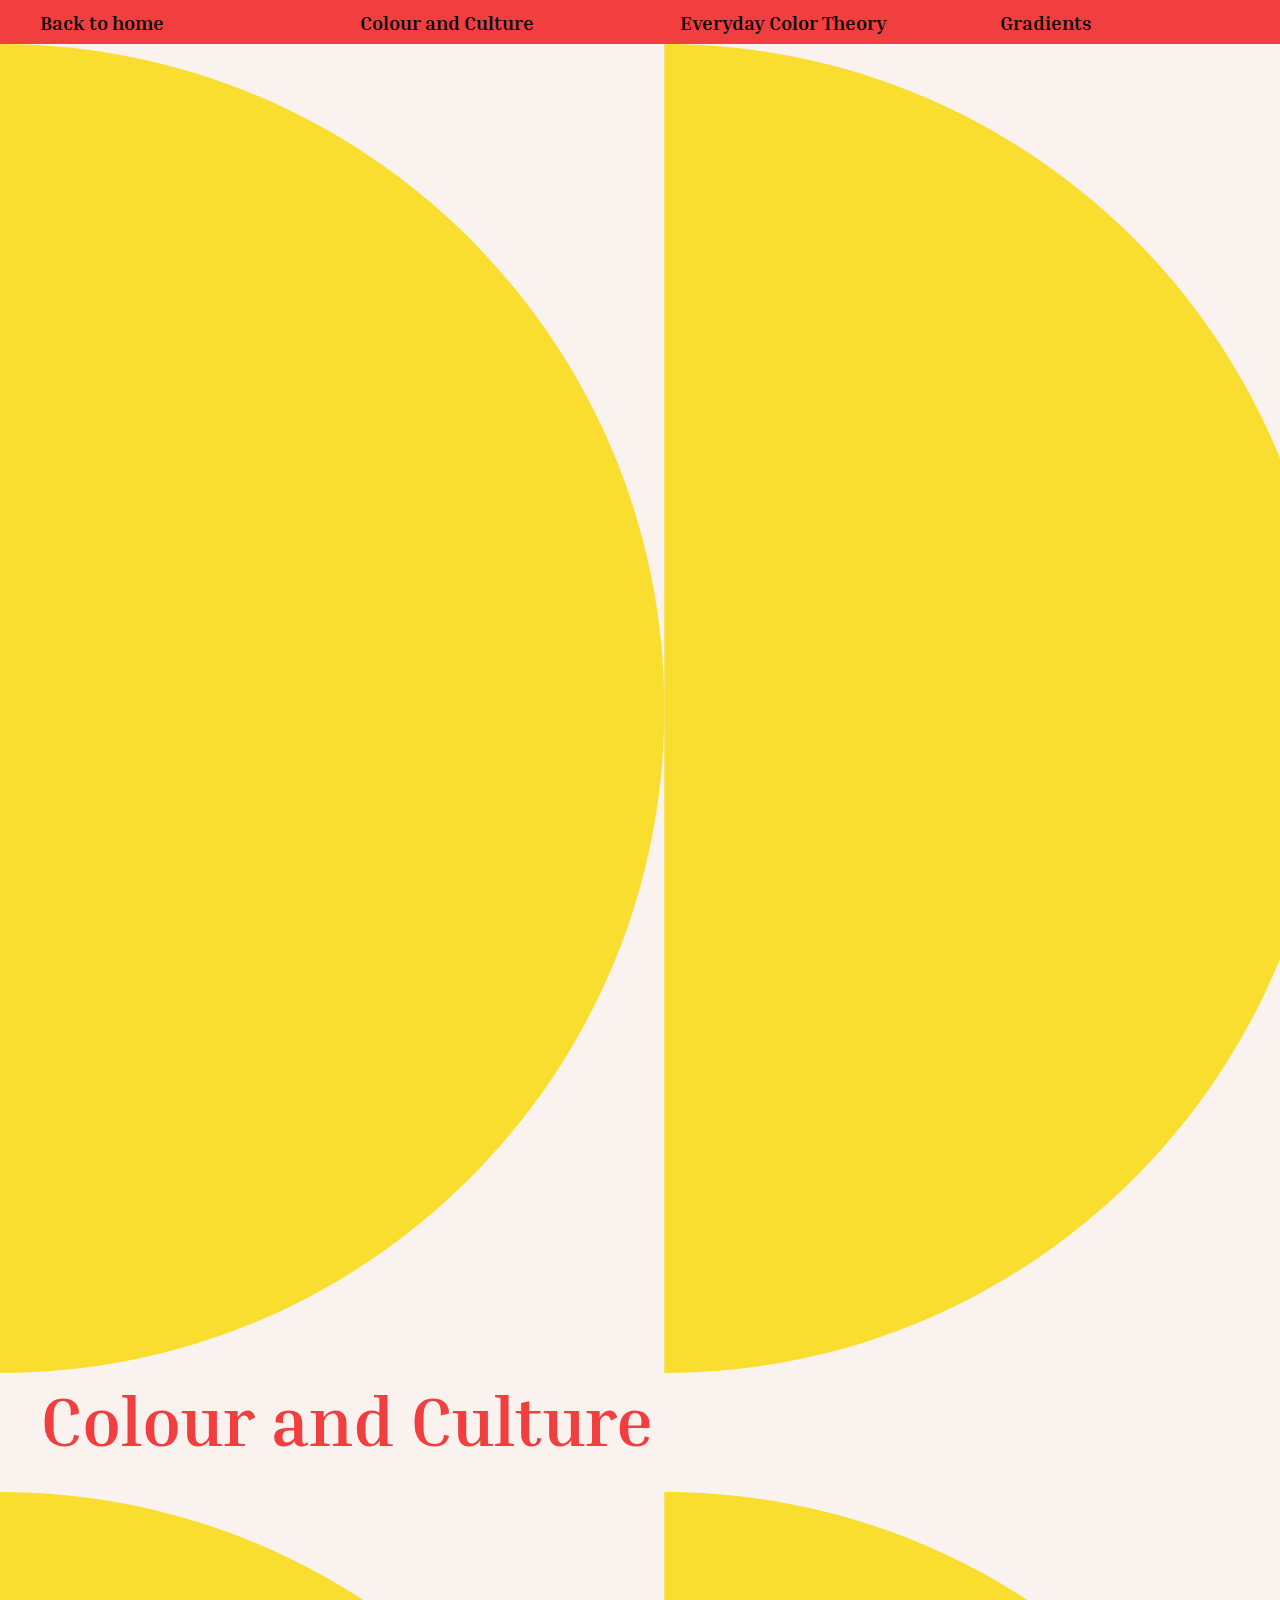
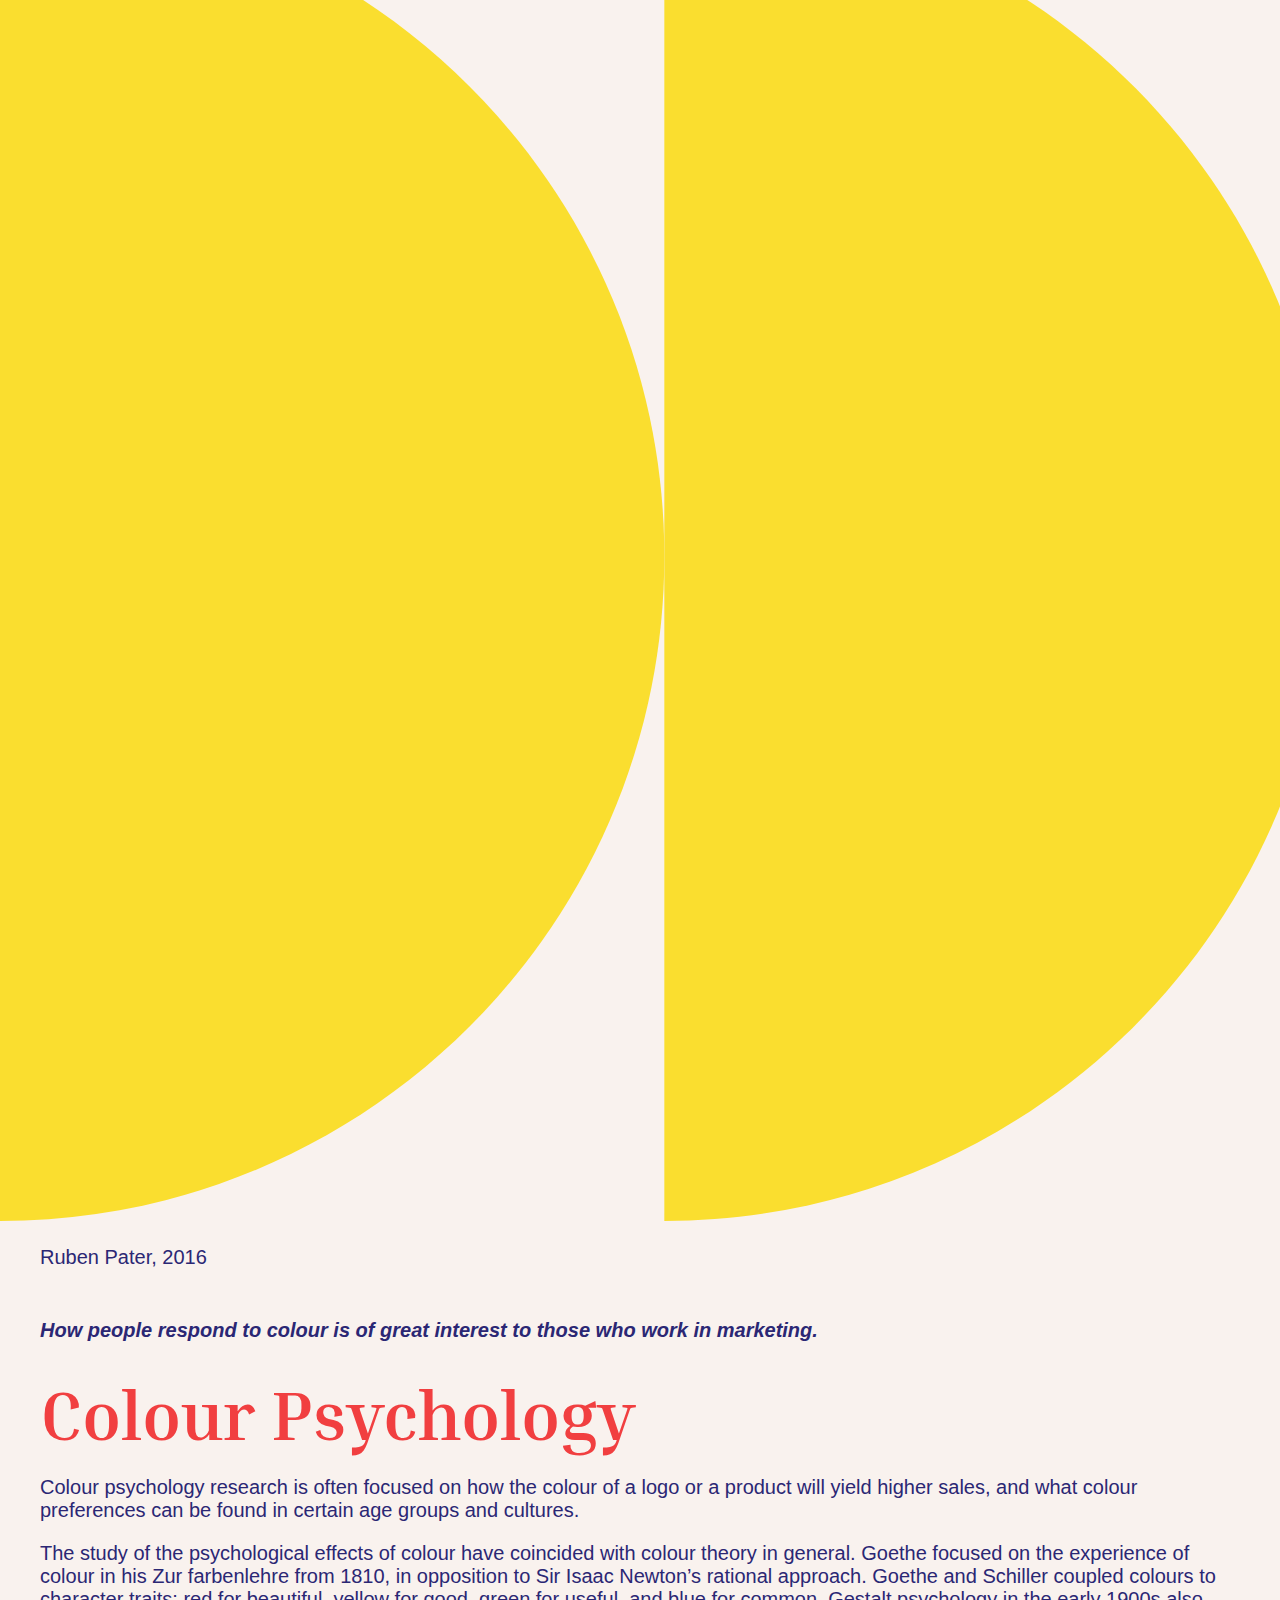
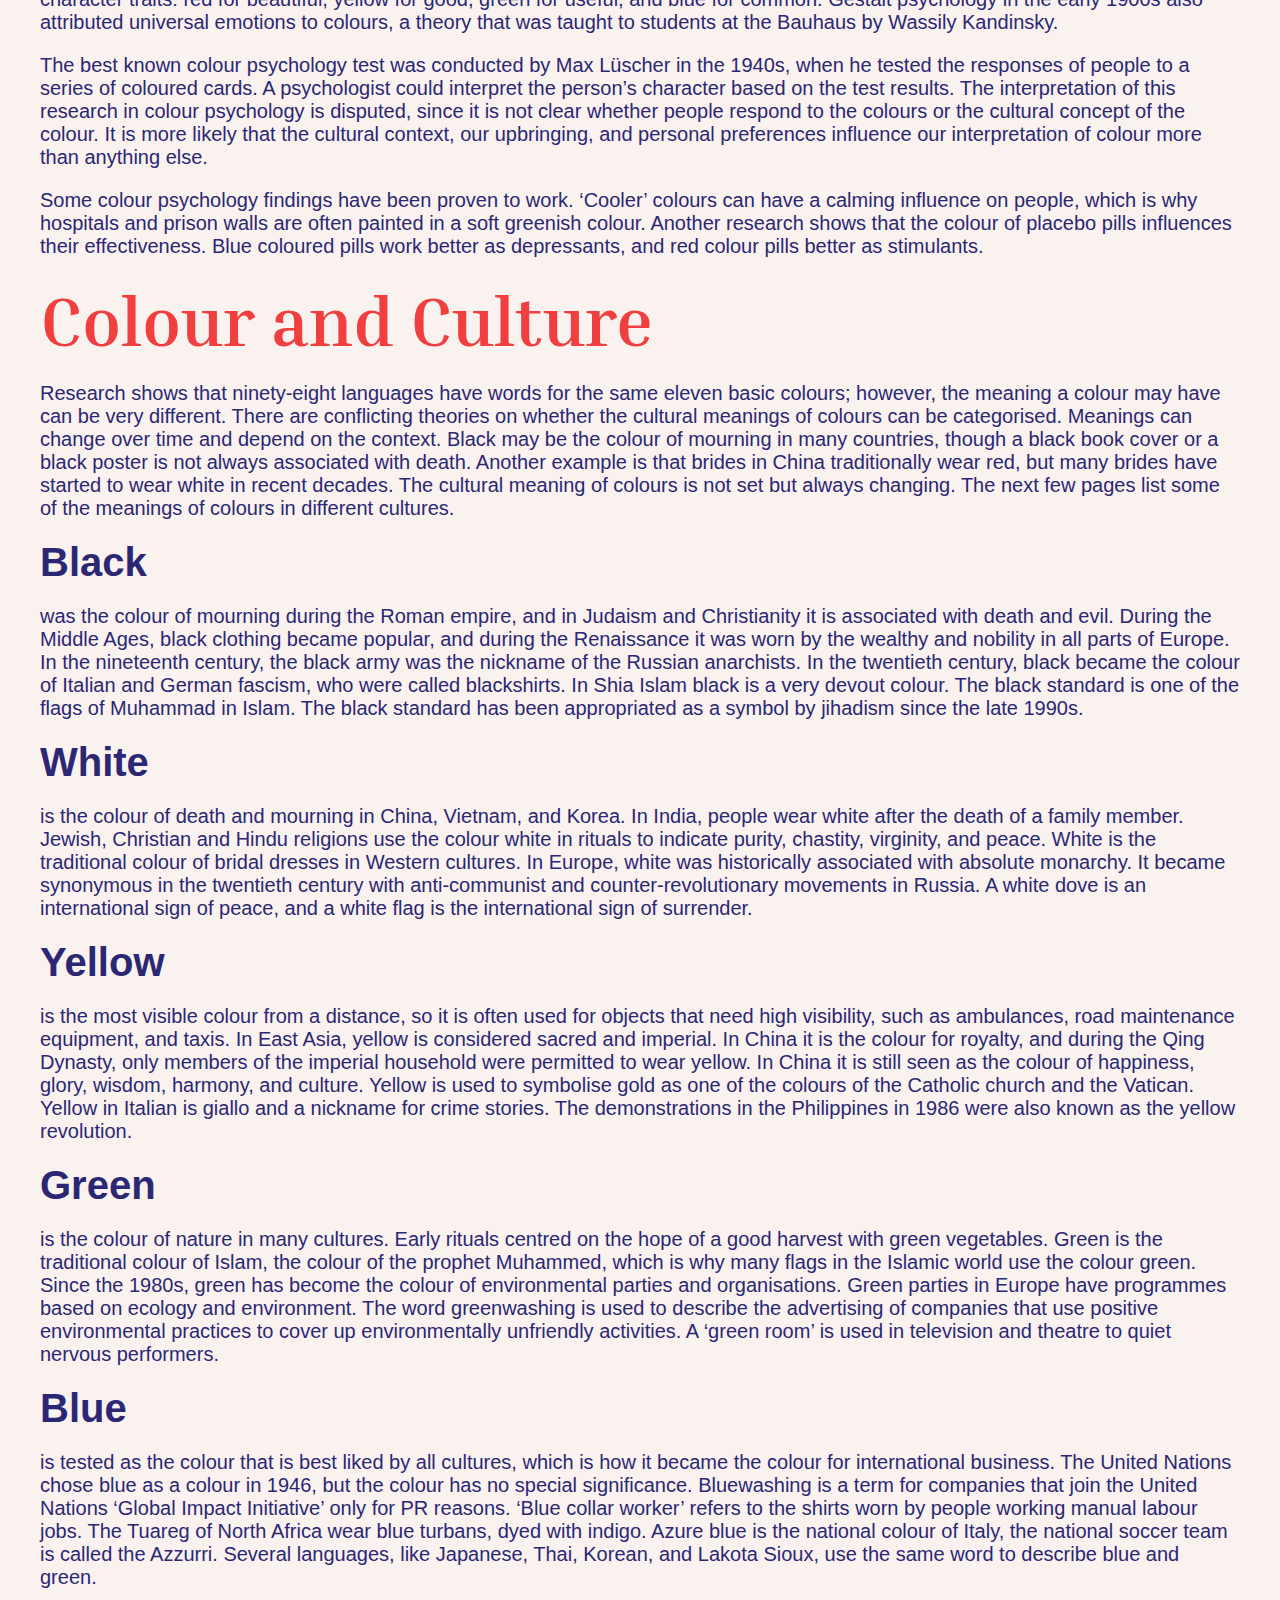
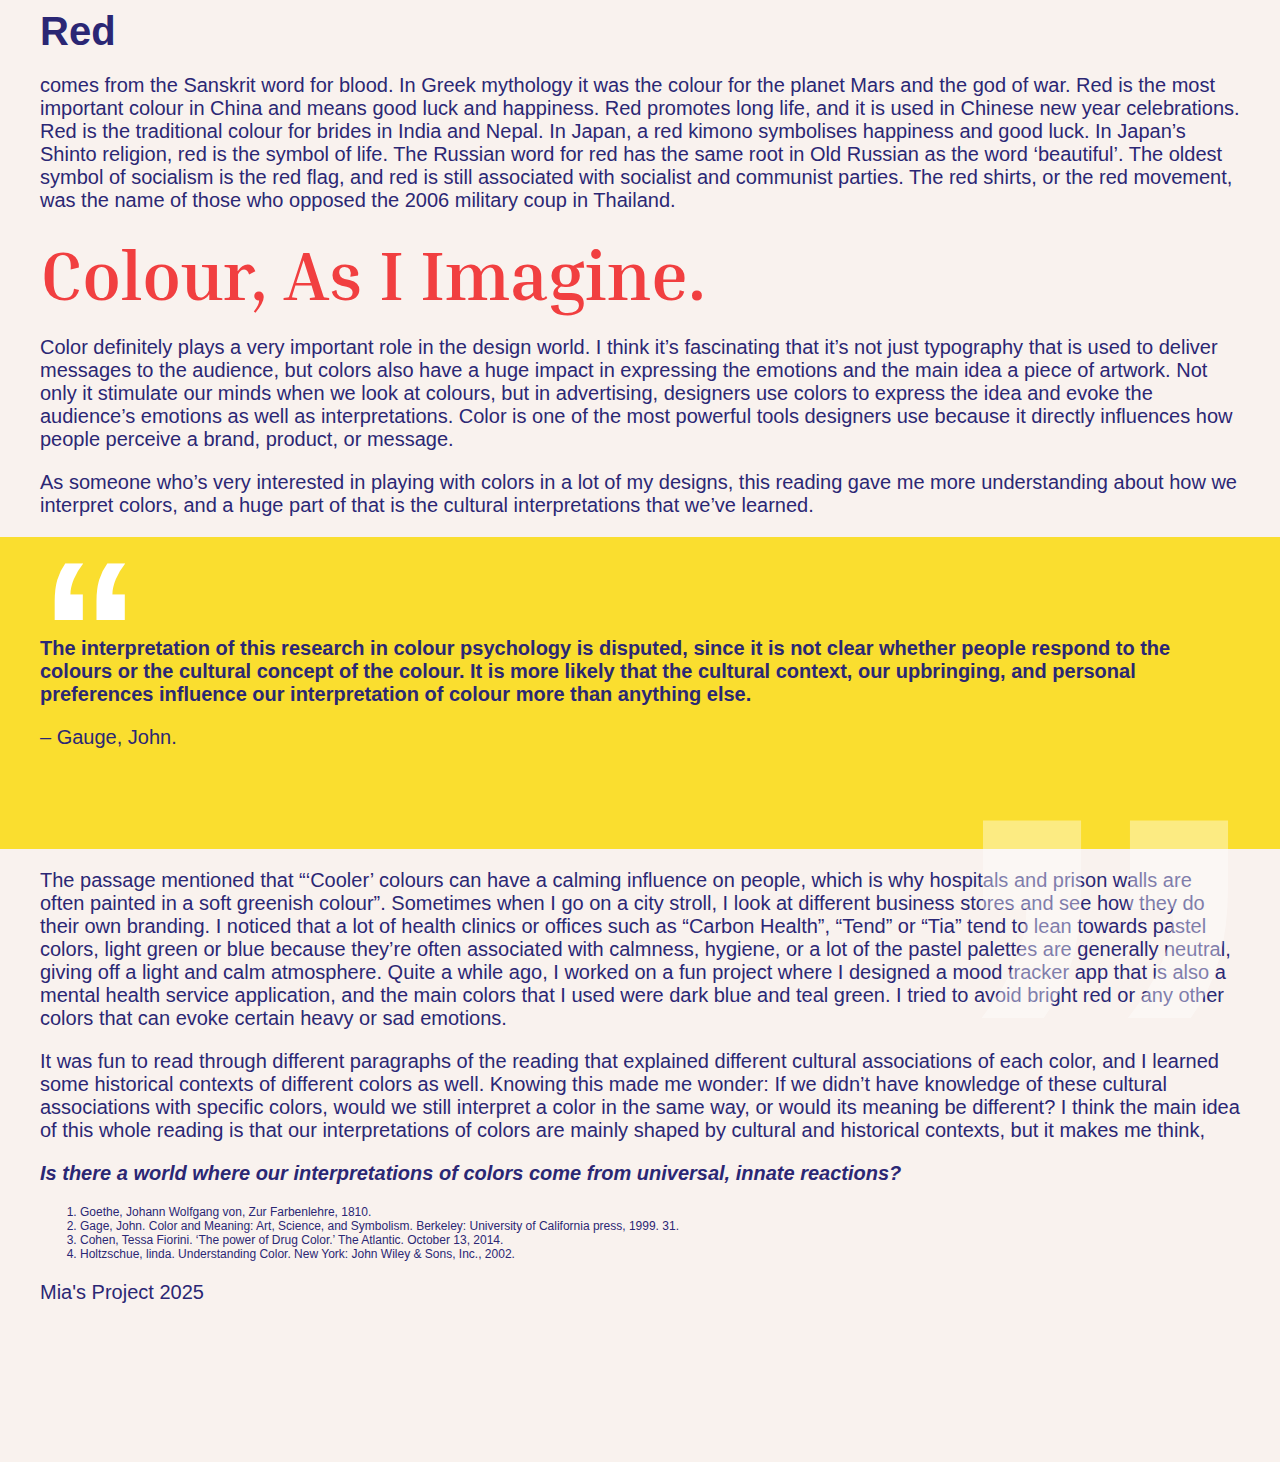
<file: article-one/index.html>
<!doctype html>
<html>
<head>
	<title>Colour and Culture</title>
	 <meta name="viewport" content="width=device-width, initial-scale=1" />
	
	<style>
		@import '../reset.css' layer(reset);
		@import '../common.css' layer(common);
		@import 'style.css' layer(page);
	</style>

<!--Inria Serif font family-->
<link rel="preconnect" href="https://fonts.googleapis.com">
<link rel="preconnect" href="https://fonts.gstatic.com" crossorigin>
<link href="https://fonts.googleapis.com/css2?family=Inria+Serif:ital,wght@0,300;0,400;0,700;1,300;1,400;1,700&family=Limelight&family=National+Park:wght@200..800&family=Niconne&family=Rethink+Sans:ital,wght@0,400..800;1,400..800&family=Work+Sans:ital,wght@0,100..900;1,100..900&display=swap" rel="stylesheet">

<!--Anton font family using. -->
<link rel="preconnect" href="https://fonts.googleapis.com">
<link rel="preconnect" href="https://fonts.gstatic.com" crossorigin>
<link href="https://fonts.googleapis.com/css2?family=Anton&family=Inria+Serif:ital,wght@0,300;0,400;0,700;1,300;1,400;1,700&family=Limelight&family=National+Park:wght@200..800&family=Niconne&family=Rethink+Sans:ital,wght@0,400..800;1,400..800&display=swap" rel="stylesheet">


<!--Roboto font family-->
<link rel="preconnect" href="https://fonts.googleapis.com">
<link rel="preconnect" href="https://fonts.gstatic.com" crossorigin>
<link href="https://fonts.googleapis.com/css2?family=Anton&family=Bodoni+Moda:ital,opsz,wght@0,6..96,400..900;1,6..96,400..900&family=Inria+Serif:ital,wght@0,300;0,400;0,700;1,300;1,400;1,700&family=Limelight&family=National+Park:wght@200..800&family=Neonderthaw&family=Niconne&family=Playfair+Display:ital,wght@0,400..900;1,400..900&family=Rethink+Sans:ital,wght@0,400..800;1,400..800&display=swap" rel="stylesheet">


<!--DM Serif Display-->
<link rel="preconnect" href="https://fonts.googleapis.com">
<link rel="preconnect" href="https://fonts.gstatic.com" crossorigin>
<link href="https://fonts.googleapis.com/css2?family=DM+Serif+Display:ital@0;1&display=swap" rel="stylesheet">

<!--Noto Sans Telegu-->
<link rel="preconnect" href="https://fonts.googleapis.com">
<link rel="preconnect" href="https://fonts.gstatic.com" crossorigin>
<link href="https://fonts.googleapis.com/css2?family=Noto+Sans+Telugu:wght@100..900&display=swap" rel="stylesheet">


</head>


<body>
        <nav>
            <ol>
                <li><a href="../index.html">Back to home</a></li>
                <li><a href="../article-one/index.html">Colour and Culture</a></li>
                <li><a href="../article-two/index.html">Everyday Color Theory</a></li>
                <li><a href="../article-three/index.html">Gradients</a></li>
            </ol>
        </nav>
<main>




<!--Hero-->
<section class="articlehero">

<svg class="svgtop" width="5104" height="1329" viewBox="0 0 5104 1329" fill="none" xmlns="http://www.w3.org/2000/svg">
<g clip-path="url(#clip0_62_187)">
<path d="M5104 665.5C5104 1031.69 4806.75 1329 4440.63 1329L3335 1329L3335 2.00002L4440.63 2.00001C4806.75 2 5104 299.307 5104 665.5Z" fill="#FADE2F"/>
</g>
<g clip-path="url(#clip1_62_187)">
<path d="M-0.000139236 7.9221e-06C366.889 3.54699e-06 664.333 297.519 664.333 664.5C664.333 1031.48 366.889 1329 -0.000123388 1329L-0.000139236 7.9221e-06Z" fill="#FADE2F"/>
<path d="M664.333 7.9221e-06C1031.22 3.54699e-06 1328.67 297.519 1328.67 664.5C1328.67 1031.48 1031.22 1329 664.333 1329L664.333 7.9221e-06Z" fill="#FADE2F"/>
<path d="M1328.67 7.9221e-06C1695.56 3.54699e-06 1993 297.519 1993 664.5C1993 1031.48 1695.56 1329 1328.67 1329L1328.67 7.9221e-06Z" fill="#FADE2F"/>
</g>
<g clip-path="url(#clip2_62_187)">
<path d="M2311.75 665.5C2494.97 665.5 2643.5 516.97 2643.5 333.75C2643.5 150.53 2494.97 2 2311.75 2C2128.53 2 1980 150.53 1980 333.75C1980 516.97 2128.53 665.5 2311.75 665.5Z" fill="#FADE2F"/>
<path d="M2975.25 665.5C3158.47 665.5 3307 516.97 3307 333.75C3307 150.53 3158.47 2 2975.25 2C2792.03 2 2643.5 150.53 2643.5 333.75C2643.5 516.97 2792.03 665.5 2975.25 665.5Z" fill="#0B9E77"/>
<path d="M2311.75 1329C2494.97 1329 2643.5 1180.47 2643.5 997.25C2643.5 814.03 2494.97 665.5 2311.75 665.5C2128.53 665.5 1980 814.03 1980 997.25C1980 1180.47 2128.53 1329 2311.75 1329Z" fill="#E1602F"/>
<path d="M2975.25 1329C3158.47 1329 3307 1180.47 3307 997.25C3307 814.03 3158.47 665.5 2975.25 665.5C2792.03 665.5 2643.5 814.03 2643.5 997.25C2643.5 1180.47 2792.03 1329 2975.25 1329Z" fill="#3E86C1"/>
</g>
<defs>
<clipPath id="clip0_62_187">
<rect width="1327" height="1769" fill="white" transform="translate(5104 2) rotate(90)"/>
</clipPath>
<clipPath id="clip1_62_187">
<rect width="1329" height="1993" fill="white" transform="translate(1993) rotate(90)"/>
</clipPath>
<clipPath id="clip2_62_187">
<rect width="1327" height="1327" fill="white" transform="translate(1980 2)"/>
</clipPath>
</defs>
</svg>

<h1>Colour and Culture</h1>

<svg class="svgbottom" width="5104" height="1329" viewBox="0 0 5104 1329" fill="none" xmlns="http://www.w3.org/2000/svg">
<g clip-path="url(#clip0_62_187)">
<path d="M5104 665.5C5104 1031.69 4806.75 1329 4440.63 1329L3335 1329L3335 2.00002L4440.63 2.00001C4806.75 2 5104 299.307 5104 665.5Z" fill="#FADE2F"/>
</g>
<g clip-path="url(#clip1_62_187)">
<path d="M-0.000139236 7.9221e-06C366.889 3.54699e-06 664.333 297.519 664.333 664.5C664.333 1031.48 366.889 1329 -0.000123388 1329L-0.000139236 7.9221e-06Z" fill="#FADE2F"/>
<path d="M664.333 7.9221e-06C1031.22 3.54699e-06 1328.67 297.519 1328.67 664.5C1328.67 1031.48 1031.22 1329 664.333 1329L664.333 7.9221e-06Z" fill="#FADE2F"/>
<path d="M1328.67 7.9221e-06C1695.56 3.54699e-06 1993 297.519 1993 664.5C1993 1031.48 1695.56 1329 1328.67 1329L1328.67 7.9221e-06Z" fill="#FADE2F"/>
</g>
<g clip-path="url(#clip2_62_187)">
<path d="M2311.75 665.5C2494.97 665.5 2643.5 516.97 2643.5 333.75C2643.5 150.53 2494.97 2 2311.75 2C2128.53 2 1980 150.53 1980 333.75C1980 516.97 2128.53 665.5 2311.75 665.5Z" fill="#FADE2F"/>
<path d="M2975.25 665.5C3158.47 665.5 3307 516.97 3307 333.75C3307 150.53 3158.47 2 2975.25 2C2792.03 2 2643.5 150.53 2643.5 333.75C2643.5 516.97 2792.03 665.5 2975.25 665.5Z" fill="#0B9E77"/>
<path d="M2311.75 1329C2494.97 1329 2643.5 1180.47 2643.5 997.25C2643.5 814.03 2494.97 665.5 2311.75 665.5C2128.53 665.5 1980 814.03 1980 997.25C1980 1180.47 2128.53 1329 2311.75 1329Z" fill="#E1602F"/>
<path d="M2975.25 1329C3158.47 1329 3307 1180.47 3307 997.25C3307 814.03 3158.47 665.5 2975.25 665.5C2792.03 665.5 2643.5 814.03 2643.5 997.25C2643.5 1180.47 2792.03 1329 2975.25 1329Z" fill="#3E86C1"/>
</g>
<defs>
<clipPath id="clip0_62_187">
<rect width="1327" height="1769" fill="white" transform="translate(5104 2) rotate(90)"/>
</clipPath>
<clipPath id="clip1_62_187">
<rect width="1329" height="1993" fill="white" transform="translate(1993) rotate(90)"/>
</clipPath>
<clipPath id="clip2_62_187">
<rect width="1327" height="1327" fill="white" transform="translate(1980 2)"/>
</clipPath>
</defs>
</svg>
</section>
<!--End of Hero-->

		<p class="author">Ruben Pater, 2016</p>
	

<section class="intro">
	<p>How people respond to colour is of great interest to those who work in marketing.</p>
</section>

<section>
	<h2>Colour Psychology</h2>
</section>

		<section>
			<p> Colour psychology research is often focused on how the colour of a logo or a product will yield higher sales, and what colour preferences can be found in certain age groups and cultures.</p>
			<p>The study of the psychological effects of colour have coincided with colour theory in general. Goethe focused on the experience of colour in his Zur farbenlehre from 1810, in opposition to Sir Isaac Newton’s rational approach. Goethe and Schiller coupled colours to character traits: red for beautiful, yellow for good, green for useful, and blue for common. Gestalt psychology in the early 1900s also  attributed universal emotions to colours, a theory that was taught to students at the Bauhaus by Wassily Kandinsky. </p>
		</section>
		
		<section>
			<p>The best known colour psychology test was conducted by Max Lüscher in the 1940s, when he tested the responses of people to a series of coloured cards. A psychologist could interpret the person’s character based on the test results. The interpretation of this research in colour psychology is disputed, since it is not clear whether people respond to the colours or the cultural concept of the colour. It is more likely that the cultural context, our upbringing, and personal preferences influence our interpretation of colour more than anything else.</p>
			<p>Some colour psychology findings have been proven to work. ‘Cooler’ colours can have a calming influence on people, which is why hospitals and prison walls are often painted in a soft greenish colour. Another research shows that the colour of placebo pills  influences their effectiveness. Blue coloured pills work better as  depressants, and red colour pills better as stimulants.</p>
		</section>


<!--Block Two-->
	<section>
		<h2>Colour and Culture</h2>
	</section>

	<section class="colourandculturearticle">
			<p>Research shows that ninety-eight languages have words for the same eleven basic colours; however, the meaning a colour may have can be very different. There are conflicting theories on whether the cultural meanings of colours can be categorised. Meanings can change over time and depend on the context. Black may be the colour of mourning in many countries, though a black book cover or a black poster is not always associated with death. Another example is that brides in China traditionally wear red, but many brides have started to wear white in recent decades. The cultural meaning of colours is not set but always changing. The next few pages list some of the meanings of colours in different cultures.</p>
	</section>

	<section>			
		<h3 class="black">Black</h3>
			<p class="paragraphblack">was the colour of mourning during the Roman empire, and in Judaism  and Christianity it is associated with death and evil. During the  Middle Ages, black clothing became popular, and during the Renaissance it was worn by the wealthy and nobility in all parts of Europe. In the nineteenth century, the black army was the nickname of the  Russian anarchists. In the twentieth century, black became the colour of  Italian and German fascism, who were called blackshirts. In Shia Islam black is a very devout colour. The black standard is one of the flags of Muhammad in Islam. The black standard has been appropriated as a symbol by jihadism since the late 1990s.</p>
		
		<h3 class="white">White</h3>
			<p class="paragraphwhite">is the colour of death and mourning in China, Vietnam, and Korea. In India, people wear white after the death of a family member. Jewish, Christian and Hindu religions use the colour white in rituals to indicate  purity, chastity, virginity, and peace. White is the traditional colour of bridal dresses in Western cultures. In Europe, white was historically associated with absolute monarchy. It became synonymous in the twentieth century with anti-communist and counter-revolutionary movements in Russia. A white dove is an international sign of peace, and a white flag is the international sign of surrender.</p>
				
		<h3 class="yellow">Yellow</h3>
			<p class="paragraphyellow">is the most visible colour from a distance, so it is often used for  objects that need high visibility, such as ambulances, road maintenance equipment, and taxis. In East Asia, yellow is considered sacred and imperial. In China it is the colour for royalty, and during the Qing  Dynasty, only members of the imperial household were permitted to wear yellow. In China it is still seen as the colour of happiness, glory,  wisdom, harmony, and culture. Yellow is used to symbolise gold as one of the colours of the Catholic church and the Vatican. Yellow in Italian is giallo and a nickname for crime stories. The demonstrations in the Philippines in 1986 were also known as the yellow revolution.</p>
		
		<h3 class="green">Green</h3>
			<p class="paragraphgreen">is the colour of nature in many cultures. Early rituals centred on the hope of a good harvest with green vegetables. Green is the traditional colour of Islam, the colour of the prophet Muhammed, which is why many flags in the Islamic world use the colour green. Since the 1980s, green has become the colour of environmental parties and organisations. Green parties in Europe have programmes based on ecology and environment. The word greenwashing is used to describe the advertising of companies that use positive environmental practices to cover up environmentally unfriendly activities. A ‘green room’ is used in television  and theatre to quiet nervous performers.</p>
			
		<h3 class="blue">Blue</h3>
			<p class="paragraphblue">is tested as the colour that is best liked by all cultures, which is how it became the colour for international business. The United Nations chose blue as a colour in 1946, but the colour has no special significance. Bluewashing is a term for companies that join the United  Nations ‘Global Impact Initiative’ only for PR reasons. ‘Blue collar worker’ refers to the shirts worn by people working manual labour jobs. The Tuareg of North Africa wear blue turbans, dyed with indigo.  Azure blue is the national colour of Italy, the national soccer team is called the Azzurri. Several languages, like Japanese, Thai, Korean, and Lakota Sioux, use the same word to describe blue and green.</p>
				
		<h3 class="red">Red</h3>
			<p class="paragraphred">comes from the Sanskrit word for blood. In Greek mythology it was the colour for the planet Mars and the god of war. Red is the most important colour in China and means good luck and happiness. Red  promotes long life, and it is used in Chinese new year celebrations. Red is the traditional colour for brides in India and Nepal. In Japan, a red kimono symbolises happiness and good luck. In Japan’s Shinto religion, red is the symbol of life. The Russian word for red has the same root in Old Russian as the word ‘beautiful’. The oldest symbol of socialism is the red flag, and red is still associated with socialist and communist parties. The red shirts, or the red movement, was the name of those who opposed the 2006 military coup in Thailand.</p>
	</section>
	

<!--Block Three-->

	<section id="myresponse">
		<h2 class="responsetitle">
			<span class="colourwithcomma">Colour,</span>
			<span class="as-i">
				<span class="as">As</span>
				<span class="i">I</span>
			<span class="imagine">Imagine.</span>
			</span>
		</h2>

		<section class="miasresponsearticle">
				<p class="textfive">Color definitely plays a very important role in the design world. I think it’s fascinating that it’s not just typography that is used to deliver messages to the audience, but colors also have a huge impact in expressing the emotions and the main idea a piece of artwork. Not only it stimulate our minds when we look at colours, but in advertising, designers use colors to express the idea and evoke the audience’s emotions as well as interpretations. Color is one of the most powerful tools designers use because it directly influences how people perceive a brand, product, or message.</p>
				<p class="textfive">As someone who’s very interested in playing with colors in a lot of my designs, this reading gave me more understanding about how we interpret colors, and a huge part of that is the cultural interpretations that we’ve learned.</p>
		</section>
		<section>
			<blockquote>
				<p class="quote">The interpretation of this research in colour psychology is disputed, since it is not clear whether people respond to the colours or the cultural concept of the colour. It is more likely that the cultural context, our upbringing, and personal preferences influence our interpretation of colour more than anything else.</p>
				<p class="quoteauthor">– Gauge, John.</p>
			</blockquote>
		</section>
		<section>
				<p>The passage mentioned that “‘Cooler’ colours can have a calming influence on people, which is why hospitals and prison walls are often painted in a soft greenish colour”. Sometimes when I go on a city stroll, I look at different business stores and see how they do their own branding. I noticed that a lot of health clinics or offices such as “Carbon Health”, “Tend” or “Tia” tend to lean towards pastel colors, light green or blue because they’re often associated with calmness, hygiene, or a lot of the pastel palettes are generally neutral, giving off a light and calm atmosphere. Quite a while ago, I worked on a fun project where I designed a mood tracker app that is also a mental health service application, and the main colors that I used were dark blue and teal green. I tried to avoid bright red or any other colors that can evoke certain heavy or sad emotions.</p>
				<p>It was fun to read through different paragraphs of the reading that explained different cultural associations of each color, and I learned some historical contexts of different colors as well. Knowing this made me wonder: If we didn’t have knowledge of these cultural associations with specific colors, would we still interpret a color in the same way, or would its meaning be different? I think the main idea of this whole reading is that our interpretations of colors are mainly shaped by cultural and historical contexts, but it makes me think,</p>
		</section>	

		<section class="question">
			<p>Is there a world where our interpretations of colors come from universal, innate reactions?</p>
		</section>
	
	</section>
	<footer>
		<section class="citation">	
					<ol>
						<li>Goethe, Johann Wolfgang von, Zur Farbenlehre, 1810.</li>
						<li>Gage, John. Color and Meaning: Art, Science, and Symbolism. Berkeley: University of California press, 1999. 31.</li>
						<li>Cohen, Tessa Fiorini. ‘The power of Drug Color.’ The Atlantic. October 13, 2014.</li>
						<li>Holtzschue, linda. Understanding Color. New York: John Wiley & Sons, Inc., 2002.</li>
					</ol>
		</section>
		<section class="credits">
			<p>Mia's Project 2025</p>
		</section>
	</footer>
</main>
</body>
</html>
</file>
